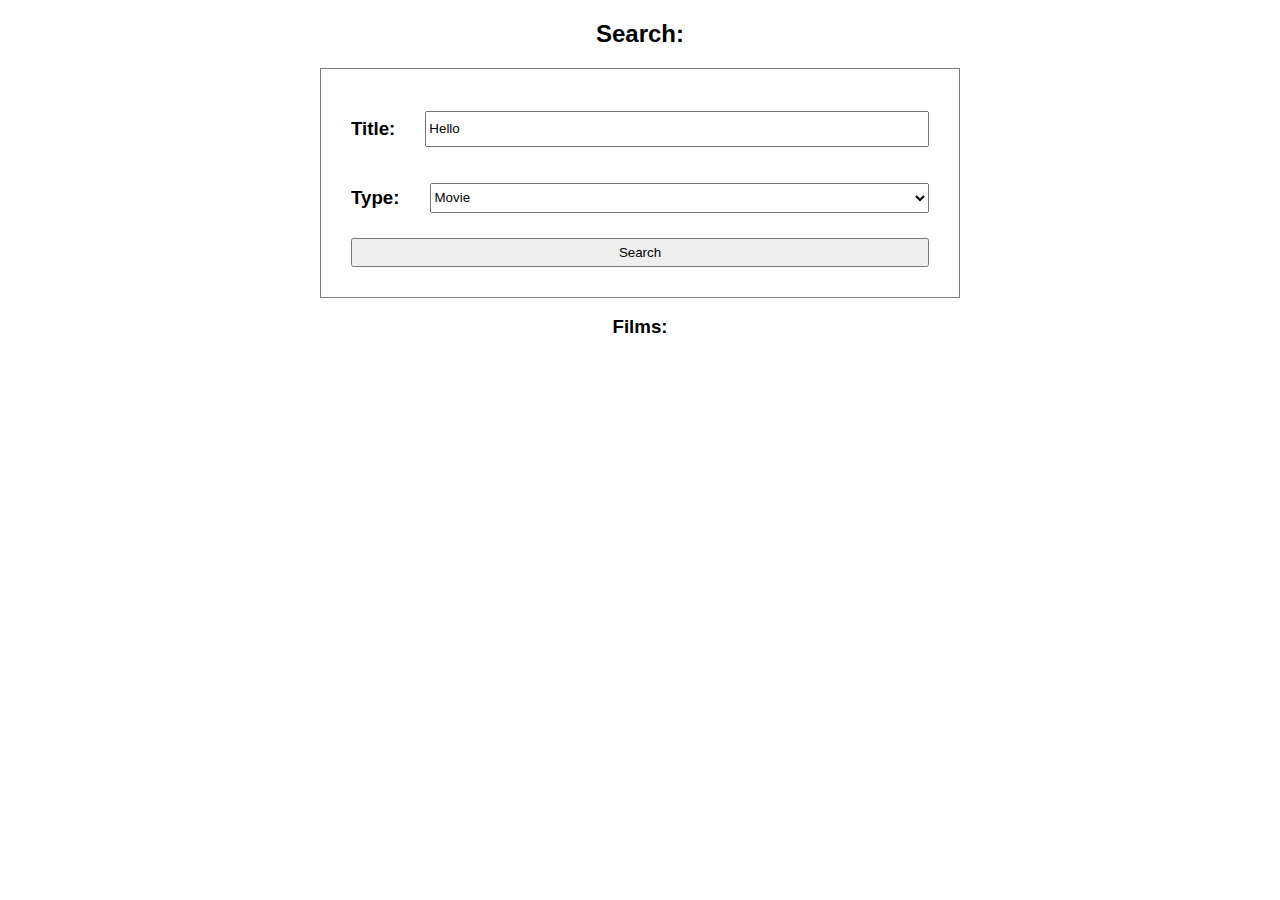
<file: Lesson8/index.html>
<!DOCTYPE html>
<html lang="en">
<head>
    <meta charset="UTF-8">
    <meta http-equiv="X-UA-Compatible" content="IE=edge">
    <meta name="viewport" content="width=device-width, initial-scale=1.0">
    <title>Document</title>
    <style>
        body{
            font-family: Arial, Helvetica, sans-serif;
            box-sizing: border-box;
            margin: 0;
            padding: 0;
        }
        .main{
            text-align: center;
            margin: auto;
            width: 50%;
        }
        .filter{
            padding: 30px;
            gap: 10px;
            border: 1px solid grey;
            display: flex;
            flex-direction: column;
        }
        .filter > div{
            gap: 30px;
            display: flex;
            overflow-x: hidden;
            align-items: center;
        }
        .filter > div > input, select{
            flex-basis: 100%;
            height: 30px;
        }
        .filter_btn{
            padding: 5px;
        }
        main{
            text-align: center;
        }
        #films{
            margin-left: 20px;
            display: flex;
        }
        main #films > div{
            border: 1px solid grey;
            border-radius: 4px;
            padding: 5px;
            display: flex;
            flex-direction: column;
        }
        #films img{
            width: 150px;
        }
    </style>
</head>
<body>
    <div class="main">
        <h2>
            Search:
        </h2>
        <div class="filter">
            <div>
                <h3>Title:</h3>
                <input type="text" value="Hello" id="title">
            </div>
            <div>
                <h3>Type:</h3>
                <select name="" id="type">
                    <option value="Movie">Movie</option>
                </select>
            </div>
            <input type="button" value="Search" class="filter_btn" id="search">
        </div>

    </div>

    <main>
        <h3>Films:</h3>
        <div id="films">

        </div>
    </main>
    <script src="index.js"></script>
</body>
</html>
</file>
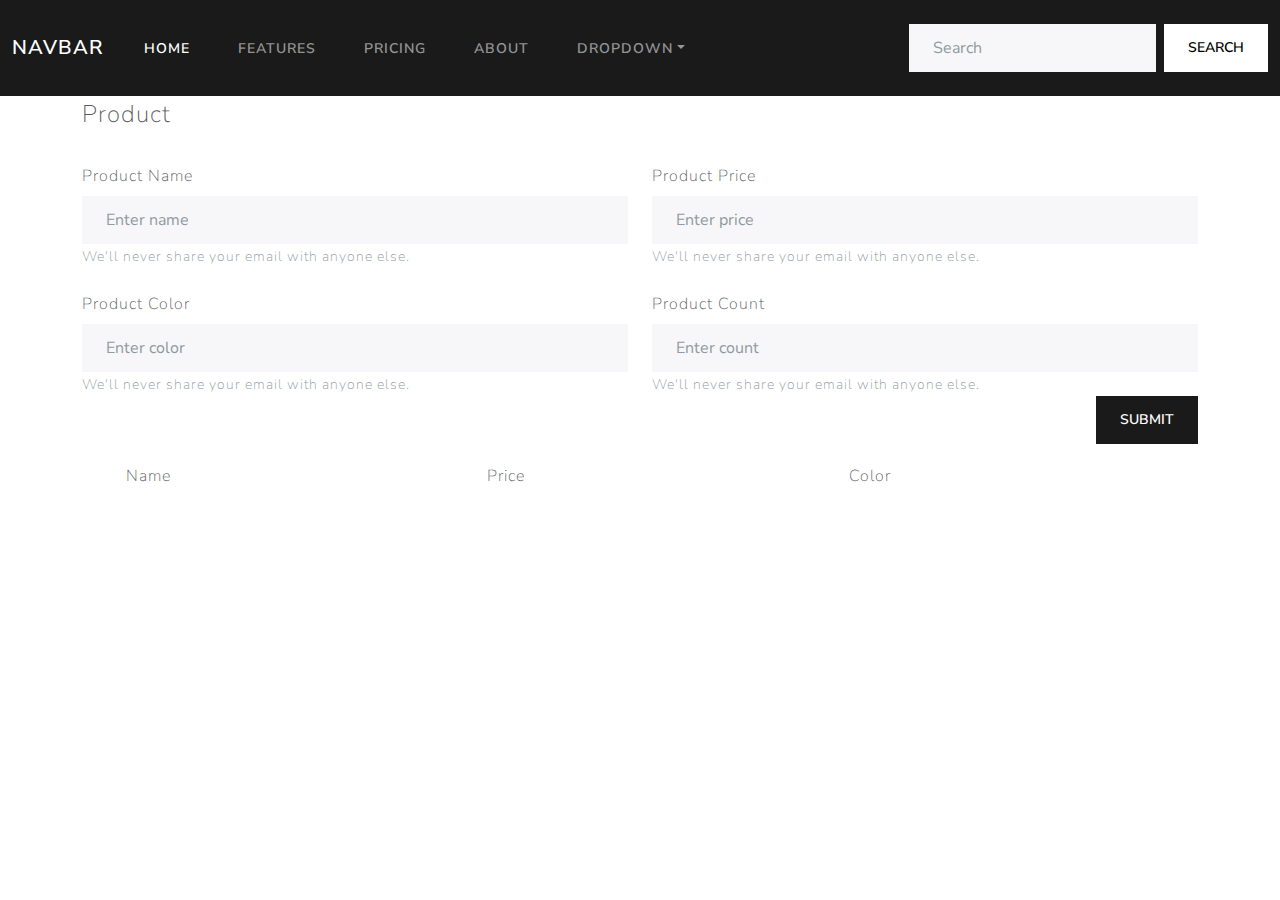
<file: Lesson4/1/index.html>
<!DOCTYPE html>
<html lang="en">
<head>
    <meta charset="UTF-8">
    <meta http-equiv="X-UA-Compatible" content="IE=edge">
    <meta name="viewport" content="width=device-width, initial-scale=1.0">
    <title>Events with Forms</title>

    <link rel="stylesheet" href="./css/bootstrap.min.css">
    <link rel="stylesheet" href="./css/style.css">
</head>
<body>
    <nav class="navbar navbar-expand-lg navbar-dark bg-primary">
        <div class="container-fluid">
          <a class="navbar-brand" href="#">Navbar</a>
          <button class="navbar-toggler" type="button" data-bs-toggle="collapse" data-bs-target="#navbarColor01" aria-controls="navbarColor01" aria-expanded="false" aria-label="Toggle navigation">
            <span class="navbar-toggler-icon"></span>
          </button>
      
          <div class="collapse navbar-collapse" id="navbarColor01">
            <ul class="navbar-nav me-auto">
              <li class="nav-item">
                <a class="nav-link active" href="#">Home
                  <span class="visually-hidden">(current)</span>
                </a>
              </li>
              <li class="nav-item">
                <a class="nav-link" href="#">Features</a>
              </li>
              <li class="nav-item">
                <a class="nav-link" href="#">Pricing</a>
              </li>
              <li class="nav-item">
                <a class="nav-link" href="#">About</a>
              </li>
              <li class="nav-item dropdown">
                <a class="nav-link dropdown-toggle" data-bs-toggle="dropdown" href="#" role="button" aria-haspopup="true" aria-expanded="false">Dropdown</a>
                <div class="dropdown-menu">
                  <a class="dropdown-item" href="#">Action</a>
                  <a class="dropdown-item" href="#">Another action</a>
                  <a class="dropdown-item" href="#">Something else here</a>
                  <div class="dropdown-divider"></div>
                  <a class="dropdown-item" href="#">Separated link</a>
                </div>
              </li>
            </ul>
            <form class="d-flex">
              <input class="form-control me-sm-2" type="text" placeholder="Search" id="searchInput">
              <button class="btn btn-secondary my-2 my-sm-0" type="submit" id="searchBtn">Search</button>
            </form>
          </div>
        </div>
    </nav>
    <main class="container">
        <form>
            <fieldset>
                <legend>Product</legend>
                <div class="row">
                    <div class="col-md-6 form-group">
                        <label for="nameInput" class="form-label mt-4">Product Name</label>
                        <input type="text" class="form-control" id="nameInput" placeholder="Enter name">
                        <small class="form-text text-muted">We'll never share your email with anyone else.</small>
                    </div>
                    <div class="col-md-6 form-group">
                        <label for="priceInput" class="form-label mt-4">Product Price</label>
                        <input min="100" max="10000" type="number" class="form-control" id="priceInput" placeholder="Enter price">
                        <small class="form-text text-muted">We'll never share your email with anyone else.</small>
                    </div>
                    <div class="col-md-6 form-group">
                        <label for="colorInput" class="form-label mt-4">Product Color</label>
                        <input type="text" class="form-control" id="colorInput" placeholder="Enter color">
                        <small class="form-text text-muted">We'll never share your email with anyone else.</small>
                    </div>
                    <div class="col-md-6 form-group">
                        <label for="countInput" class="form-label mt-4">Product Count</label>
                        <input min="100" max="10000" type="number" class="form-control" id="countInput" placeholder="Enter count">
                        <small class="form-text text-muted">We'll never share your email with anyone else.</small>
                    </div>
                    <div>
                        <button id="saveBtn" type="submit" class="btn btn-primary">Submit</button>
                    </div>
                </div>
            </fieldset>
        </form>
        <div class="container">
           <ul id="product-list">
                <li>
                    <div class="row">
                        <div class="col">Name </div>
                        <div class="col">Price </div>
                        <div class="col">Color </div>

                    </div>
                </li>
           </ul>
        </div>
    </main>

    <script src="./main.js"></script>
</body>
</html>
</file>
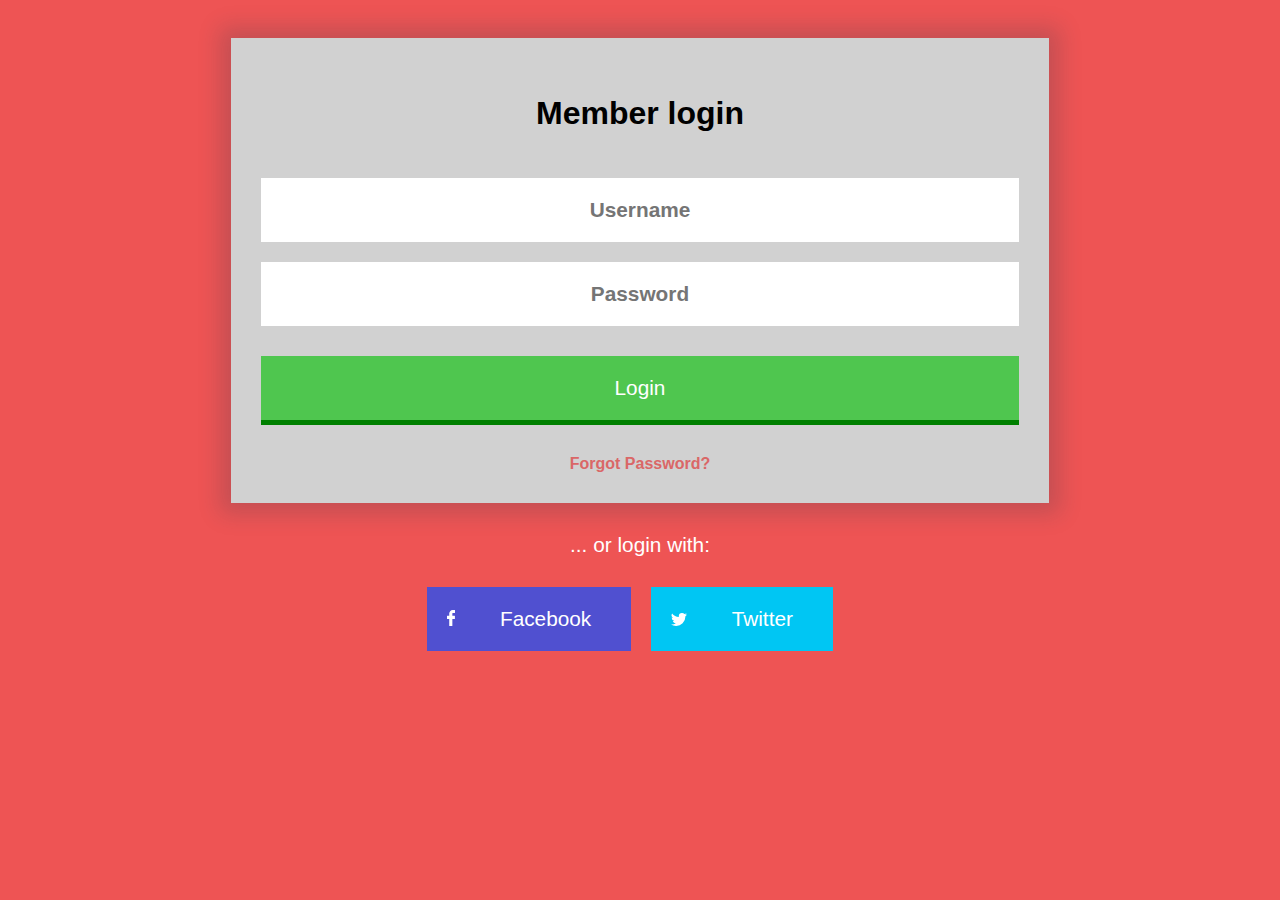
<file: Lesson3/1.html>
<!DOCTYPE html>
<html lang="en">

<head>
    <meta charset="UTF-8">
    <meta http-equiv="X-UA-Compatible" content="IE=edge">
    <meta name="viewport" content="width=device-width, initial-scale=1.0">
    <title>Document</title>
    <style>
        body {
            font-family: Arial, Helvetica, sans-serif;
            background-color: rgb(238, 84, 84);
        }
        main{
            padding-top: 30px;
        }
        .login {
            text-align: center;
            width: 60%;
            margin: auto;
            display: flex;
            padding: 30px;
            margin-bottom: 30px;
            flex-direction: column;
            background-color: rgb(209, 209, 209);
            -webkit-box-shadow: 0px 0px 21px 11px rgba(34, 60, 80, 0.2);
            -moz-box-shadow: 0px 0px 21px 11px rgba(34, 60, 80, 0.2);
            box-shadow: 0px 0px 21px 11px rgba(34, 60, 80, 0.2);
        }
        h2{
            font-size: 2em;
            font-weight: 750;
        }
        .txtBox, .pswdBox{
            /* width: 80%;
            margin: auto; */
            flex-grow: 10px;
            
            border: none;
            text-align: center;
            padding: 20px;
            color: rgb(189, 189, 189);
            font-weight: bold;
            font-size: 1.3em;
            /* -webkit-box-shadow: 0px 0px 31px 11px rgba(34, 60, 80, 0.2);
            -moz-box-shadow: 0px 0px 31px 11px rgba(34, 60, 80, 0.2);
            box-shadow: 0px 0px 31px 11px rgba(34, 60, 80, 0.2); */
            margin-top: 20px;
        }
        .btn{
            background-color: rgb(79, 198, 79) ;
            color: white;
            font-size: 1.3em;
            padding: 20px;
            margin-top: 30px;
            border: none;
            border-bottom: 5px solid green;
        }
        .login a{
            margin-top: 30px;
            text-decoration: none;
            color: rgb(218, 103, 103);
            font-weight: bold;
        }
        .or_login_with{
            font-size: 1.3em;
            color: white;
            
        }
        .login_with_div{
            text-align: center;
        }
        .social_networks{
            display: flex;
            margin-top: 30px;
            justify-content: center;
            color: white;
        }
        .social_networks > div > input[type = "button"]{
            padding: 20px 40px;
            font-size: 1.3em;

            border: none;
            background: none;
            color: white;
        }
        .social_networks > div{
        
            margin-right: 20px;
        }
        .social_networks > div > img{
            padding-left: 20px;
        }
        
        .facebook{

            background-color: rgb(80, 80, 208);
            
        }
        .twitter{
            color: white;
            background-color: rgb(0, 198, 243);
        }
        /* input */
    </style>
</head>

<body>
    <main>
        <div class="login">
            <h2>Member login</h2>
            <input type="text" class="txtBox" placeholder="Username">
            <input type="password" class="pswdBox" placeholder="Password">
            <input type="submit" value="Login" class="btn">
            <a href="#">Forgot Password?</a>
        </div>
        <div class="login_with_div"><span class="or_login_with">... or login with:</span></div>
        
        <div class="social_networks">
            <div class="facebook">
                <img src="images/icons/facebook.svg" alt="">
                <input type="button" value="Facebook" class="facebook_btn">
            </div>
            
            <div class="twitter">
                <img src="images/icons/twitter.svg" alt="">
                <input type="button" value="Twitter" class="twitter_btn">
            </div>

        </div>
    </main>
</body>

</html>
</file>
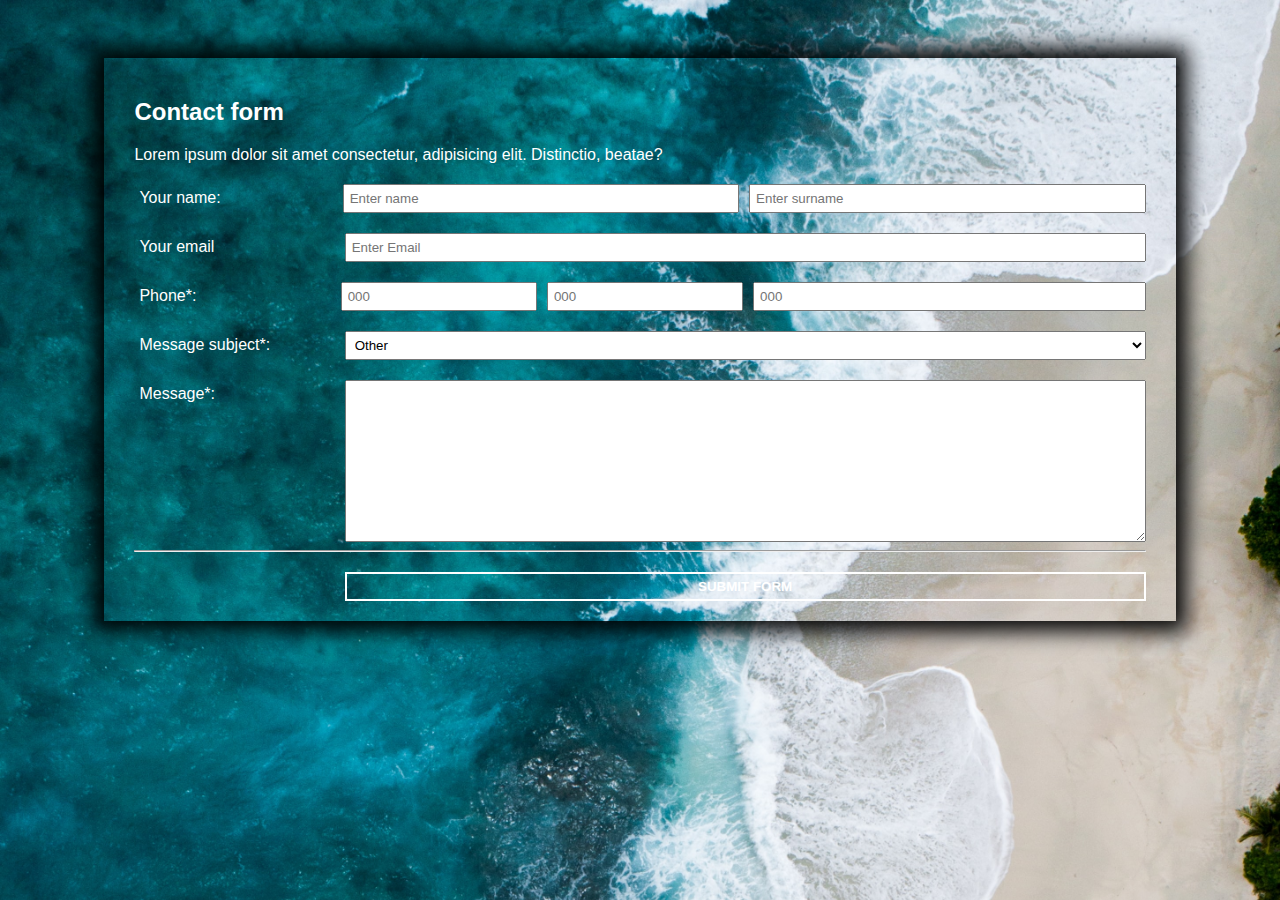
<file: Lesson3/2.html>
<!DOCTYPE html>
<html lang="en">

<head>
    <meta charset="UTF-8">
    <meta http-equiv="X-UA-Compatible" content="IE=edge">
    <meta name="viewport" content="width=device-width, initial-scale=1.0">
    <title>Document</title>
    <style>
        body {
            padding-top: 50px;
            font-family: Arial, Helvetica, sans-serif;
            background-image: url(images/beach-2.jpg);
            background-size: cover;
        }

        main {
            padding: 20px 30px;
            color: white;
            width: 80%;
            margin: auto;
            -webkit-box-shadow: 0px 0px 20px 11px rgba(0, 0, 0, 0.966);
            -moz-box-shadow: 0px 0px 20px 11px rgba(0, 0, 0, 0.966);
            box-shadow: 0px 0px 20px 11px rgba(0, 0, 0, 0.966);
        }

        .form {
            margin-top: 20px;
        }

        .form>div {
            margin-top: 20px;
            display: grid;
            grid-column-gap: 10px;
        }

        .form>div>* {
            padding: 5px;

        }

        .form>div>span {
            vertical-align: middle;
        }

        .grid_1 {
            grid-template-columns: 1fr 2fr 2fr;
        }

        .grid_2 {
            grid-template-columns: 1fr 4fr;
        }

        .grid_3 {
            grid-template-columns: 1fr 1fr 1fr 2fr;
        }

        .grid_4 {
            grid-template-columns: 1fr 4fr;
        }

        .grid_5 {
            grid-template-columns: 1fr 4fr;
        }

        .submit {
            grid-template-columns: 1fr 4fr;
        }
        .submit_btn{
            color: white;
            background: none;
            font-weight: bold;
            text-transform: uppercase;
            border: 2px solid white;
        }
    </style>
</head>

<body>
    <main>
        <div class="info">
            <h2>Contact form</h2>
            <p>Lorem ipsum dolor sit amet consectetur, adipisicing elit. Distinctio, beatae?</p>
        </div>
        <div class="form">
            <div class="grid_1">
                <span>Your name: </span>
                <input type="text" name="" id="" placeholder="Enter name">
                <input type="text" name="" id="" placeholder="Enter surname">
            </div>
            <div class="grid_2">
                <span>Your email</span>
                <input type="email" name="" id="" placeholder="Enter Email">
            </div>
            <div class="grid_3">
                <span>Phone*: </span>
                <input type="number" placeholder="000" min="3" max="3">
                <input type="number" placeholder="000" min="3" max="3">
                <input type="number" placeholder="000" min="3" max="3">
            </div>
            <div class="grid_4">
                <span>Message subject*: </span>
                <select name="" id="">
                    <option value="1">Other</option>
                    <option value="2">C#</option>
                    <option value="3">C++</option>
                    <option value="4">JavaScript</option>
                    <option value="5">Java</option>
                    <option value="6">HTML5/CSS3</option>
                </select>
            </div>
            <div class="grid_5">
                <span>Message*: </span>
                <textarea name="" id="" cols="1" rows="10"></textarea>
            </div>
            <hr>
            <div class="submit">
                <div></div>
                <input type="submit" value="Submit form" class="submit_btn">
            </div>
        </div>
    </main>
</body>

</html>
</file>
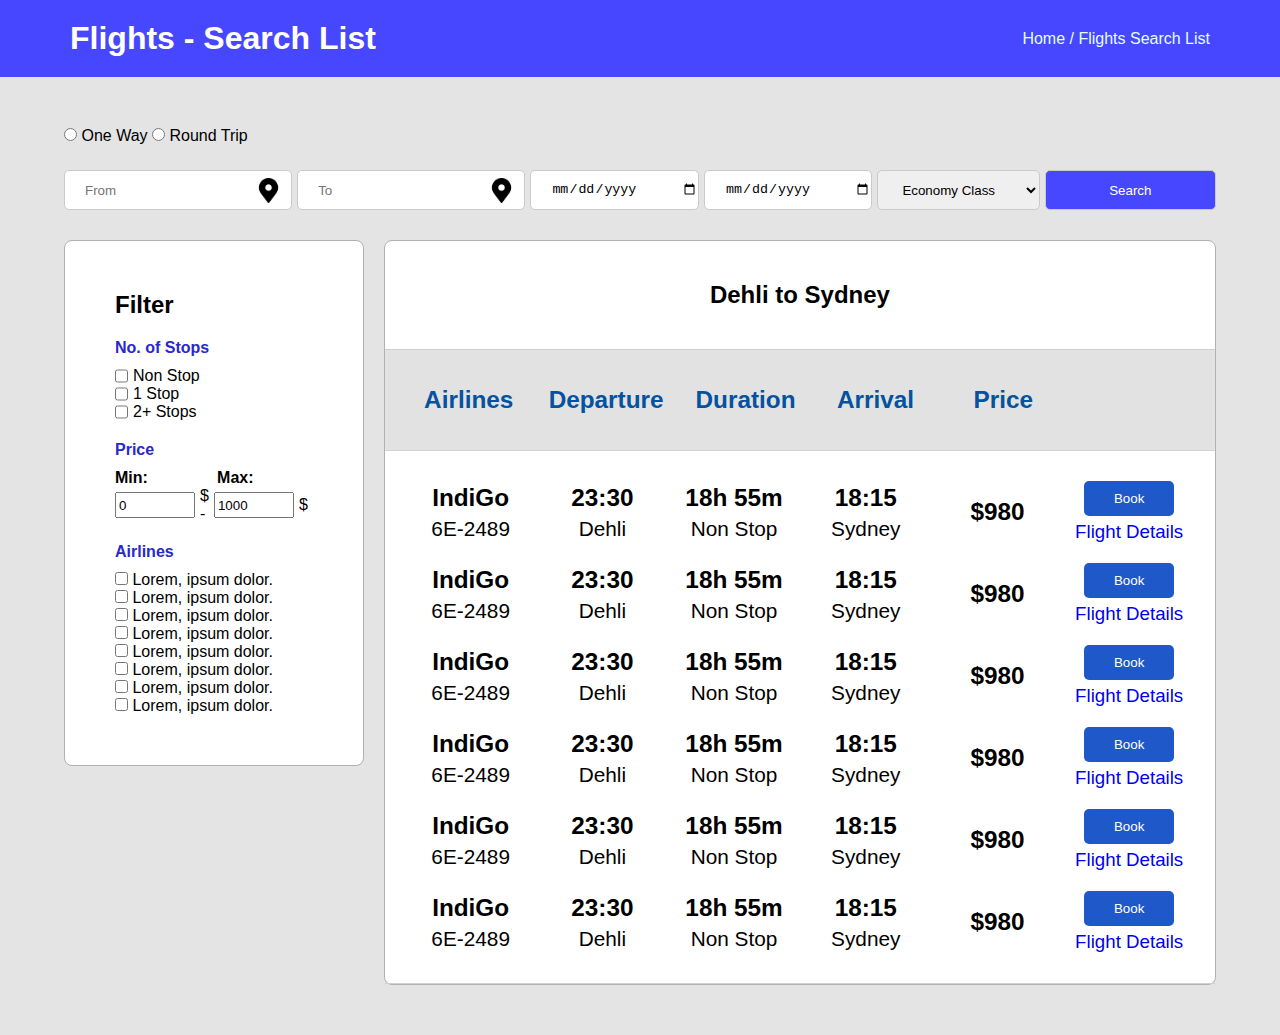
<file: Lesson3/3.html>
<!DOCTYPE html>
<html lang="en">

<head>
    <meta charset="UTF-8">
    <meta http-equiv="X-UA-Compatible" content="IE=edge">
    <meta name="viewport" content="width=device-width, initial-scale=1.0">
    <title>Document</title>
    <style>
        * {
            margin: 0;
            box-sizing: border-box;
        }

        body,
        html {
            overflow-x: hidden;
            margin: 0;
            padding: 0;
            background-color: rgb(228, 228, 228);
            font-family: Arial, Helvetica, sans-serif;
        }

        header {
            background-color: rgb(71, 71, 255);
            padding: 20px;
            display: flex;
            justify-content: space-between;
            justify-items: center;
            color: white;

            margin: 0;
        }

        header h1 {
            margin-left: 50px;
        }

        header p {
            margin-right: 50px;
            align-self: center;
            color: lightcyan;
        }

        main {
            padding-top: 50px;
            width: 90%;
            margin: auto;
            padding-bottom: 50px;
        }

        .filters .filter_radio_buttons {
            border: 0;
        }

        .search_fields {
            margin-top: 20px;
            display: flex;
            justify-content: flex-start;
            align-items: center;
            gap: 5px;
            /* margin-right: 10px; */
            padding: 5px 0;
        }

        .search_fields>input,
        select {
            height: 40px;
            flex-grow: 1;
            padding-left: 20px;
            border-radius: 5px;
            border: 1px solid rgb(202, 202, 202);
        }

        /* .filters input{
         
           
        } */
        .btn {
            color: white;
            background-color: rgb(71, 71, 255);
            border: 0;
            padding: 10px 50px !important;
            border-radius: 8px;
        }

        .main {
            margin-top: 25px;
            display: flex;
            flex-direction: row;
            align-items: flex-start;
        }

        .main .filter {
            display: flex;
            flex-direction: column;
        }

        .main .filter h2 {
            margin-bottom: 20px;
        }

        .main .filter,
        .races {
            border-radius: 8px;
            border: 1px solid rgb(177, 177, 177);
            background-color: white;
            padding: 50px
        }

        .main .filter>div {
            display: flex;
            flex-direction: column;
        }

        .main .filter span {
            font-weight: bold;
            color: rgb(41, 41, 202);
            margin-bottom: 10px;
        }

        .main .filter input {}

        .stops {
            margin-bottom: 20px;
        }

        .stops>div {
            display: flex;
        }

        .stops>div>input {
            margin-right: 5px;
        }

        .price_filter {
            display: flex;
            align-items: center;
            margin-bottom: 20px;
        }

        .price_filter input {
            width: 80px;
            height: 2em;
        }

        .price_filter>p {
            margin: 0 5px;
        }

        .min-max {
            display: flex;
            justify-content: flex-start;
        }

        .min-max h4 {
            margin-right: 35%;
        }

        #airlines_first {
            margin-top: 10px;
        }

        .races {
            margin-left: 20px;
            flex-basis: 80%;
            padding: 0;
        }

        .location {
            background: url("images/place.png") no-repeat 95%/25px;
            background-color: white;
        }

        .dehli {
            display: flex;
            padding: 40px;
            justify-content: center;
            border-bottom: 1px solid rgb(208, 208, 208);
        }

        .grid {
            /* display: grid;
            column-gap: 30px;
            row-gap: 20px;
            justify-items: center;
            row-gap: 10px;
            vertical-align: middle;
            grid-template-rows: 0.3fr 1fr 1fr 1fr 1fr 1fr 1fr; 
            grid-template-columns: 1fr 1fr 1fr 1fr 1fr 2fr; */
            display: grid;
            grid-template-columns: repeat(6, 1fr);
            grid-template-rows: repeat(1fr, 6);
            justify-items: center;
            align-items: center;
            font-size: 1.3em;
            padding: 20px;
            border-bottom: 1px solid rgb(208, 208, 208);
        }
        
        .grid> div {
            display: flex;
            flex-direction: column;
            justify-content: center;
            align-items: center;
            gap:5px;
            border: 1ps solid black;
            padding: 10px;
        }
        .headers{
            color: rgb(4, 82, 160);
            background-color: rgb(226, 226, 226);
            border-bottom: 1px solid rgb(211, 211, 211);
        }
        .headers h3{
            padding: 16px;
            
        }

        .last_col_item{
            display: flex;
            justify-items: center;
            align-items: center;
            flex-direction: column;
        }
        .last_col_item input{
            color: white;
            border: none;
            background-color: rgb(31, 88, 201);
            border-radius: 5px;
            padding: 10px 30px;
        }
        .last_col_item a{
            text-decoration: none;
            font-size: 0.9em;
        }
        .grid  div{
            
        }
    </style>
</head>

<body>
    <header>
        <h1>Flights - Search List</h1>
        <p>Home / Flights Search List</p>
    </header>
    <main>

        <div class="filters">
            <div class="filter_radio_buttons">
                <label>
                    <input type="radio" name="ways" id="oneWay">
                    <span>One Way</span>

                </label>
                <label>
                    <input type="radio" name="ways" id="roundTrip">
                    <span>Round Trip</span>
                </label>
            </div>
            <div class="search_fields">
                <!-- <label> -->
                <input type="text" name="" id="" placeholder="From" class="location">
                <!-- <img src="images/place.png" alt="" width="10"> -->
                <!-- </label> -->
                <input type="text" name="" id="" placeholder="To" class="location">
                <input type="date" name="" id="" placeholder="Depart Date">
                <input type="date" name="" id="" placeholder="Return Date">
                <select name="" id="select_class">
                    <option value="Econom">Economy Class</option>
                    <option value="Average">Average Class</option>
                    <option value="Lux">Lux Class</option>
                </select>
                <input type="button" name="" id="search_btn" class="btn" value="Search">
            </div>
        </div>
        <div class="main">
            <div class="filter">
                <h2>Filter</h2>
                <div class="stops">
                    <span>No. of Stops</span>
                    <div>
                        <input type="checkbox" name="" id="non_stop" value="Non Stop">
                        <label for="non_stop">Non Stop</label>
                    </div>
                    <div>
                        <input type="checkbox" name="" id="1_stop" value="1 Stop">
                        <label for="1_stop">1 Stop</label>
                    </div>
                    <div>
                        <input type="checkbox" name="" id="2+_stops" value="2+ Stops">
                        <label for="2+_stops">2+ Stops</label>
                    </div>
                </div>
                <div>
                    <span>Price</span>
                    <div class="min-max">
                        <h4>Min:</h4>
                        <h4>Max:</h4>
                    </div>
                    <div class="price_filter">
                        <input type="number" name="" id="" value="0">
                        <p>$ - </p>
                        <input type="number" name="" id="" value="1000">
                        <p>$</p>
                    </div>
                    <div class="airlines">
                        <span>Airlines</span>
                        <div id="airlines_first">
                            <input type="checkbox" name="" id="c1">
                            <label for="c1">Lorem, ipsum dolor.</label>
                        </div>
                        <div>
                            <input type="checkbox" name="" id="c2">
                            <label for="c2">Lorem, ipsum dolor.</label>
                        </div>
                        <div>
                            <input type="checkbox" name="" id="c3">
                            <label for="c3">Lorem, ipsum dolor.</label>
                        </div>
                        <div>
                            <input type="checkbox" name="" id="c4">
                            <label for="c4">Lorem, ipsum dolor.</label>
                        </div>
                        <div>
                            <input type="checkbox" name="" id="c5">
                            <label for="c5">Lorem, ipsum dolor.</label>
                        </div>
                        <div>
                            <input type="checkbox" name="" id="c6">
                            <label for="c6">Lorem, ipsum dolor.</label>
                        </div>
                        <div>
                            <input type="checkbox" name="" id="c7">
                            <label for="c7">Lorem, ipsum dolor.</label>
                        </div>
                        <div>
                            <input type="checkbox" name="" id="c8">
                            <label for="c8">Lorem, ipsum dolor.</label>
                        </div>
                    </div>
                </div>
            </div>
            <div class="races">
                <div class="dehli">
                    <h2>Dehli to Sydney</h2>
                </div>
                <div class="headers grid">
                    <h3>Airlines</h3>
                    <h3>Departure</h3>
                    <h3>Duration</h3>
                    <h3>Arrival</h3>
                    <h3>Price</h3>
                </div>
                <div class="grid">
                    

                    <div>
                        <h3>IndiGo</h3>
                        <p>6E-2489</p>
                    </div>
                    <div>
                        <h3>23:30</h3>
                        <p>Dehli</p>
                    </div>
                    <div>
                        <h3>18h 55m</h3>
                        <p>Non Stop</p>
                    </div>
                    <div>
                        <h3>18:15</h3>
                        <p>Sydney</p>
                    </div>
                    <h3>$980</h3>
                    <div class="last_col_item">
                        <input type="button" value="Book">
                        <a href="#">Flight Details</a>
                    </div>

                    <div>
                        <h3>IndiGo</h3>
                        <p>6E-2489</p>
                    </div>
                    <div>
                        <h3>23:30</h3>
                        <p>Dehli</p>
                    </div>
                    <div>
                        <h3>18h 55m</h3>
                        <p>Non Stop</p>
                    </div>
                    <div>
                        <h3>18:15</h3>
                        <p>Sydney</p>
                    </div>
                    <div>
                        <h3>$980</h3>
                    </div>
                    <div class="last_col_item">
                        <input type="button" value="Book">
                        <a href="#">Flight Details</a>
                    </div>

                    <div>
                        <h3>IndiGo</h3>
                        <p>6E-2489</p>
                    </div>
                    <div>
                        <h3>23:30</h3>
                        <p>Dehli</p>
                    </div>
                    <div>
                        <h3>18h 55m</h3>
                        <p>Non Stop</p>
                    </div>
                    <div>
                        <h3>18:15</h3>
                        <p>Sydney</p>
                    </div>
                    <div>
                        <h3>$980</h3>
                    </div>
                    <div class="last_col_item">
                        <input type="button" value="Book">
                        <a href="#">Flight Details</a>
                    </div>

                    <div>
                        <h3>IndiGo</h3>
                        <p>6E-2489</p>
                    </div>
                    <div>
                        <h3>23:30</h3>
                        <p>Dehli</p>
                    </div>
                    <div>
                        <h3>18h 55m</h3>
                        <p>Non Stop</p>
                    </div>
                    <div>
                        <h3>18:15</h3>
                        <p>Sydney</p>
                    </div>
                    <div>
                        <h3>$980</h3>
                    </div>
                    <div class="last_col_item">
                        <input type="button" value="Book">
                        <a href="#">Flight Details</a>
                    </div>

                    <div>
                        <h3>IndiGo</h3>
                        <p>6E-2489</p>
                    </div>
                    <div>
                        <h3>23:30</h3>
                        <p>Dehli</p>
                    </div>
                    <div>
                        <h3>18h 55m</h3>
                        <p>Non Stop</p>
                    </div>
                    <div>
                        <h3>18:15</h3>
                        <p>Sydney</p>
                    </div>
                    <div>
                        <h3>$980</h3>
                    </div>
                    <div class="last_col_item">
                        <input type="button" value="Book">
                        <a href="#">Flight Details</a>
                    </div>

                    <div>
                        <h3>IndiGo</h3>
                        <p>6E-2489</p>
                    </div>
                    <div>
                        <h3>23:30</h3>
                        <p>Dehli</p>
                    </div>
                    <div>
                        <h3>18h 55m</h3>
                        <p>Non Stop</p>
                    </div>
                    <div>
                        <h3>18:15</h3>
                        <p>Sydney</p>
                    </div>
                    <div>
                        <h3>$980</h3>
                    </div>
                    <div class="last_col_item">
                        <input type="button" value="Book">
                        <a href="#">Flight Details</a>
                    </div>
                </div>
            </div>
    </main>
</body>

</html>
</file>
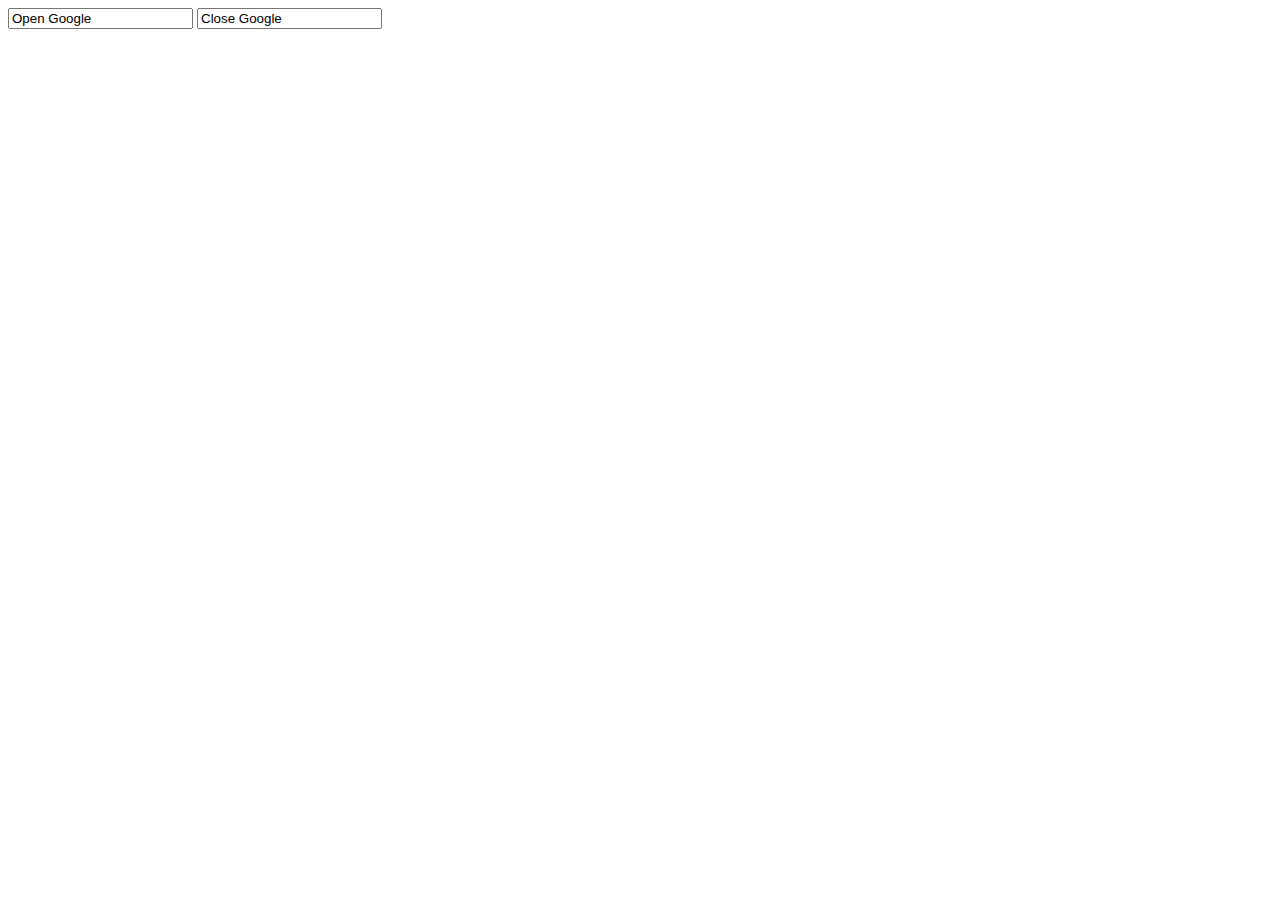
<file: Lesson5/1.html>
<!DOCTYPE html>
<html lang="en">
<head>
    <meta charset="UTF-8">
    <meta name="viewport" content="width=device-width, initial-scale=1.0">
    <meta http-equiv="X-UA-Compatible" content="ie=edge">
    <title>Document</title>
</head>
<body>
    <main>
        <input type="text" value="Open Google" id="open_google_btn">
        <input type="text" value="Close Google" id="close_google_btn">
    </main>
    <script src="./1.js"></script>
</body>
</html>
</file>
<file: Lesson4/1/css/style.css>
body {

    /* background-color: gray; */

}



#saveBtn {

    float: right;

}
#product-list{
    
    display: flex;
    flex-direction: column;
    flex:1;
    list-style: none;
    margin-top: 20px;
  
}
#product-list > .product:nth-child(odd){
    background-color: rgb(120, 186, 248);
    
}
/* #product-list > li:first-child(){
    text-align: center;
} */
.product{
    background-color: rgb(188, 213, 236);
    height: 100px;
}
</file>
